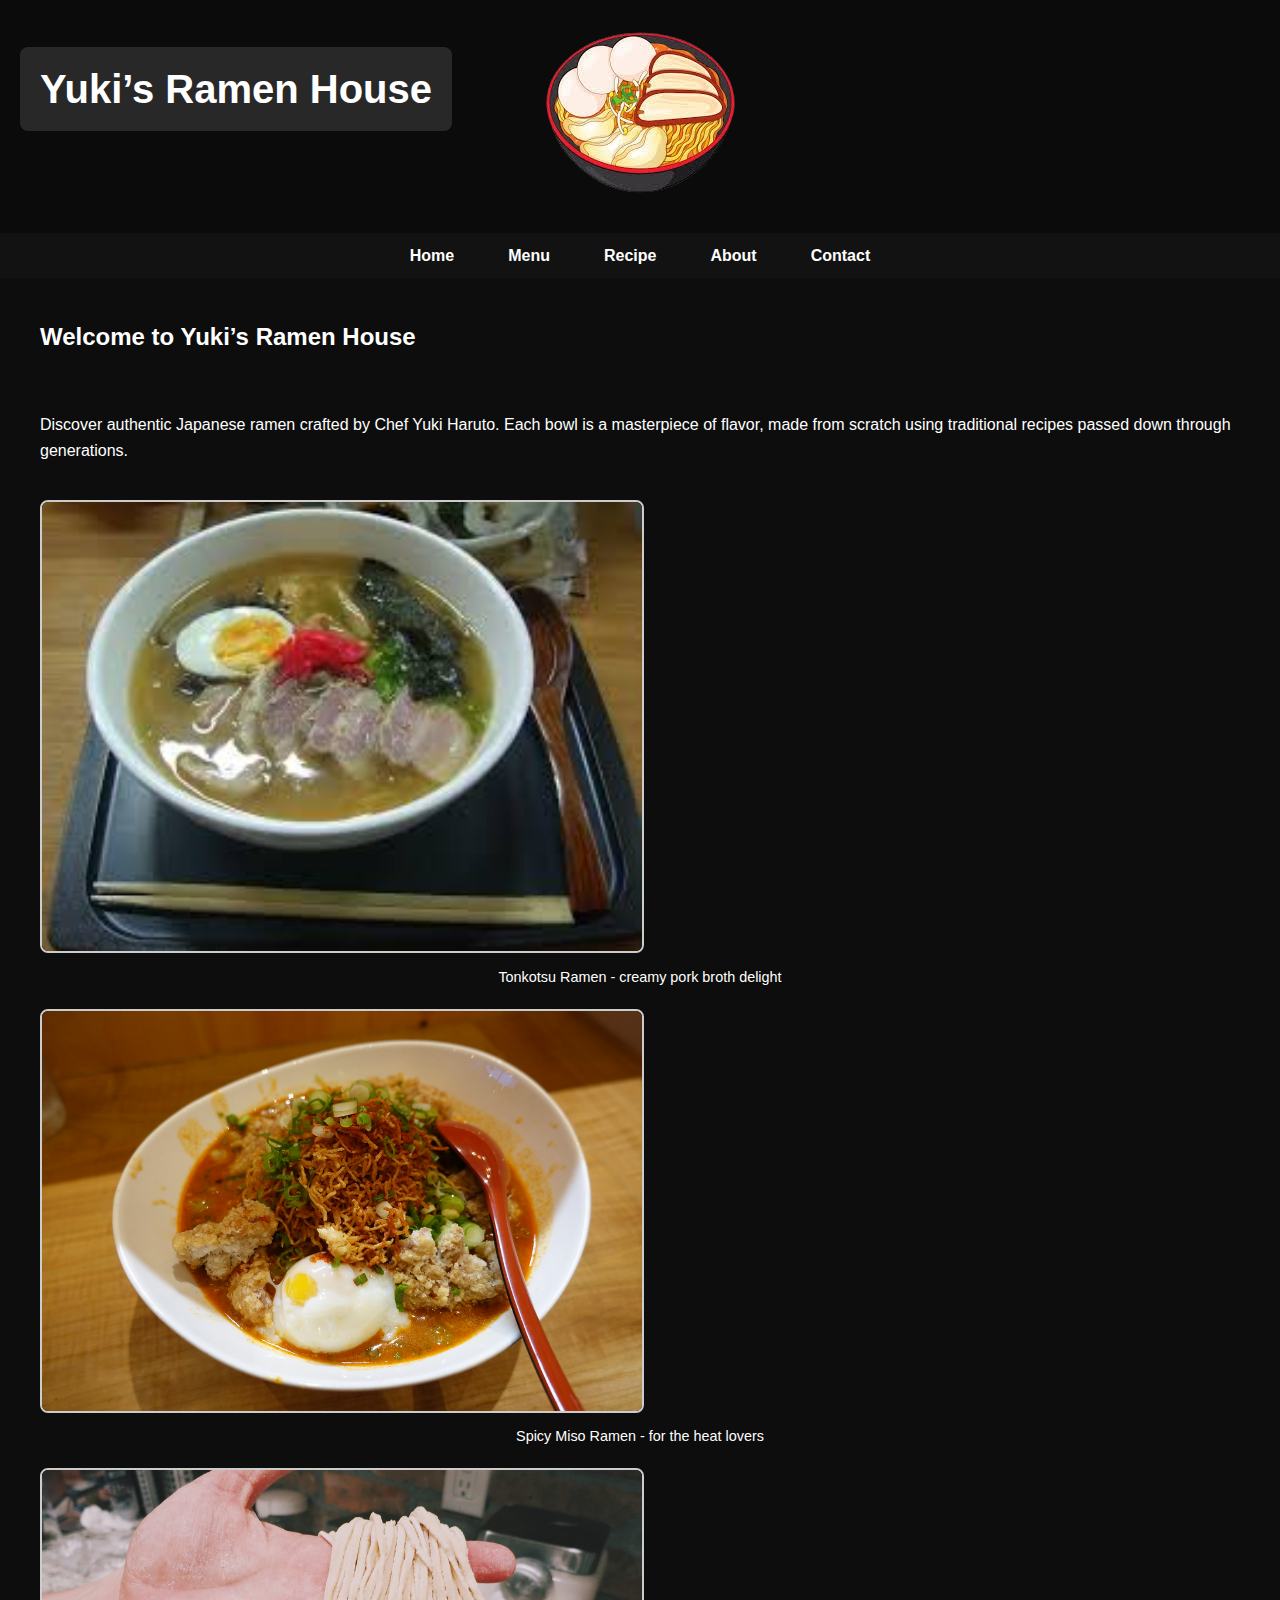
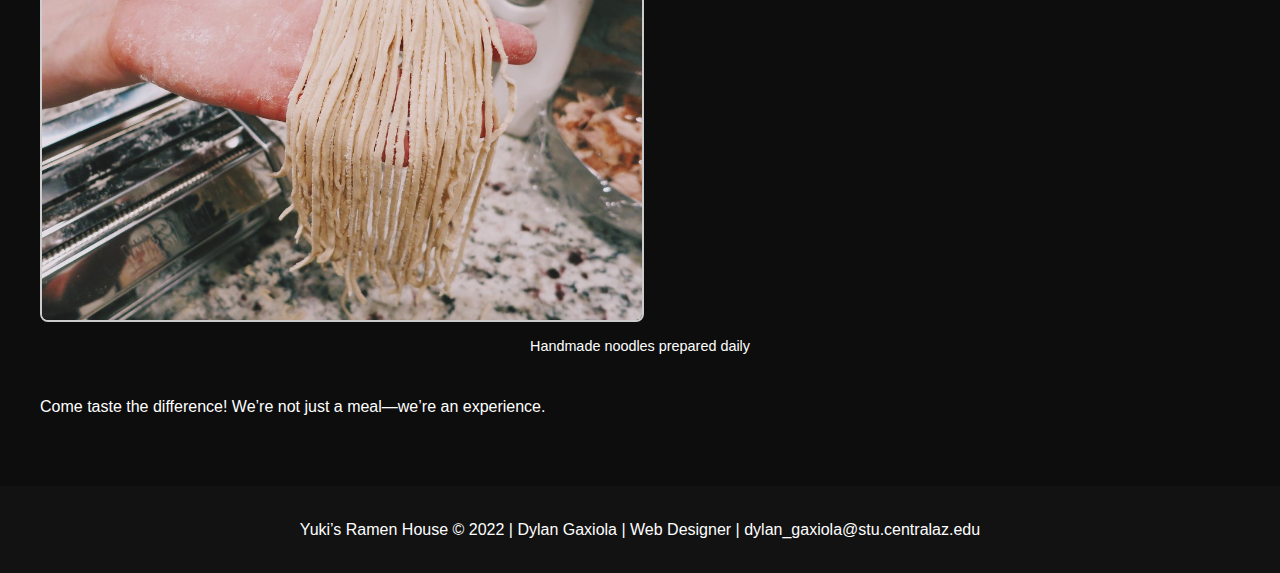
<file: ramen-restaurant/index.html>
<!DOCTYPE html>
<html lang="en">
<head>
    <meta charset="UTF-8">
    <meta name="viewport" content="width=device-width, initial-scale=1.0">
    <title>Yuki’s Ramen House - Home</title>
    <link rel="stylesheet" href="styles.css">
</head>
<body>
    <header>
        <img class= "banner" src="images/ramen-logo.png">
        <h1>Yuki’s Ramen House</h1>
        <nav>
            <ul>
                <li><a href="index.html">Home</a></li>
                <li><a href="menu.html">Menu</a></li>
                <li><a href="recipe.html">Recipe</a></li>
                <li><a href="about.html">About</a></li>
                <li><a href="contact.html">Contact</a></li>
            </ul>
        </nav>
    </header>

    <main>
        <h2>Welcome to Yuki’s Ramen House</h2>
        <p>Discover authentic Japanese ramen crafted by Chef Yuki Haruto. Each bowl is a masterpiece of flavor, made from scratch using traditional recipes passed down through generations.</p>

        <figure>
            <img class='index-images' src="images/tonkotsu-ramen.jpg" alt="A steaming bowl of Tonkotsu ramen">
            <figcaption>Tonkotsu Ramen - creamy pork broth delight</figcaption>
        </figure>

        <figure>
            <img class='index-images' src="images/spicy-miso-ramen.jpg" alt="Spicy miso ramen with egg and vegetables">
            <figcaption>Spicy Miso Ramen - for the heat lovers</figcaption>
        </figure>

        <figure>
            <img class='index-images' src="images/ramen-noodles.jpg" alt="Chef preparing fresh noodles">
            <figcaption>Handmade noodles prepared daily</figcaption>
        </figure>

        <p>Come taste the difference! We’re not just a meal—we’re an experience.</p>
    </main>

    <footer>
        <p>Yuki’s Ramen House &copy; 2022 | Dylan Gaxiola | Web Designer | dylan_gaxiola@stu.centralaz.edu</p>
    </footer>
</body>
</html>
</file>
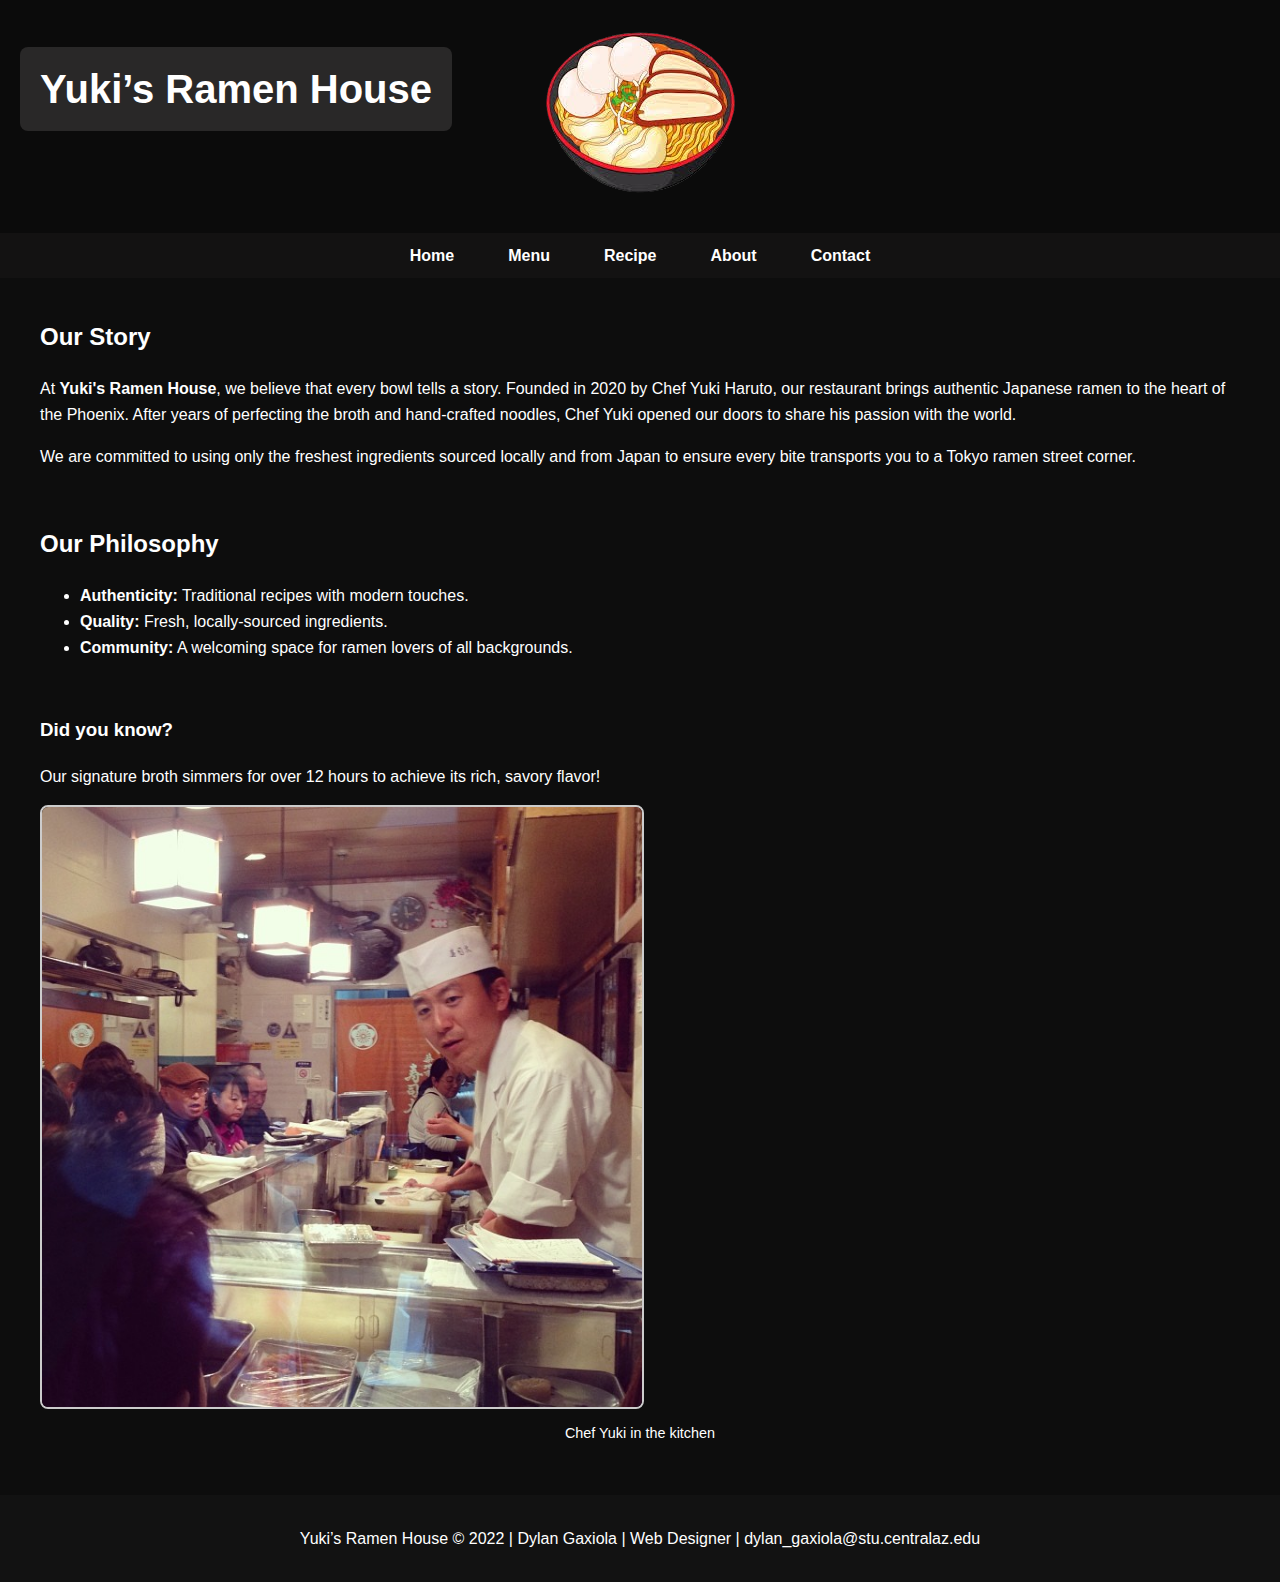
<file: ramen-restaurant/about.html>
<!DOCTYPE html>
<html lang="en">
<head>
    <meta charset="UTF-8">
    <meta name="viewport" content="width=device-width, initial-scale=1.0">
    <title>Yuki’s Ramen House - Contact</title>
    <link rel="stylesheet" href="styles.css">
</head>
<body>
    <header>
        <img class= "banner" src="images/ramen-logo.png">
        <h1>Yuki’s Ramen House</h1>
        <nav>
            <ul>
                <li><a href="index.html">Home</a></li>
                <li><a href="menu.html">Menu</a></li>
                <li><a href="recipe.html">Recipe</a></li>
                <li><a href="about.html">About</a></li>
                <li><a href="contact.html">Contact</a></li>
            </ul>
        </nav>
    </header>

    <main>
        <section>
            <h2>Our Story</h2>
            <p>At <strong>Yuki's Ramen House</strong>, we believe that every bowl tells a story. Founded in 2020 by Chef Yuki Haruto, our restaurant brings authentic Japanese ramen to the heart of the Phoenix. After years of perfecting the broth and hand-crafted noodles, Chef Yuki opened our doors to share his passion with the world.</p>
            <p>We are committed to using only the freshest ingredients sourced locally and from Japan to ensure every bite transports you to a Tokyo ramen street corner.</p>
        </section>

        <section>
            <h2>Our Philosophy</h2>
            <ul>
                <li><strong>Authenticity:</strong> Traditional recipes with modern touches.</li>
                <li><strong>Quality:</strong> Fresh, locally-sourced ingredients.</li>
                <li><strong>Community:</strong> A welcoming space for ramen lovers of all backgrounds.</li>
            </ul>
        </section>

        <aside>
            <h3>Did you know?</h3>
            <p>Our signature broth simmers for over 12 hours to achieve its rich, savory flavor!</p>
            <figure>
                <img src="images/chef-image.jpg" alt="Chef Kenji preparing ramen">
                <figcaption>Chef Yuki in the kitchen</figcaption>
            </figure>
        </aside>
    </main>

    <footer>
        <p>Yuki’s Ramen House &copy; 2022 | Dylan Gaxiola | Web Designer | dylan_gaxiola@stu.centralaz.edu</p>
    </footer>
</body>
</html>
</file>
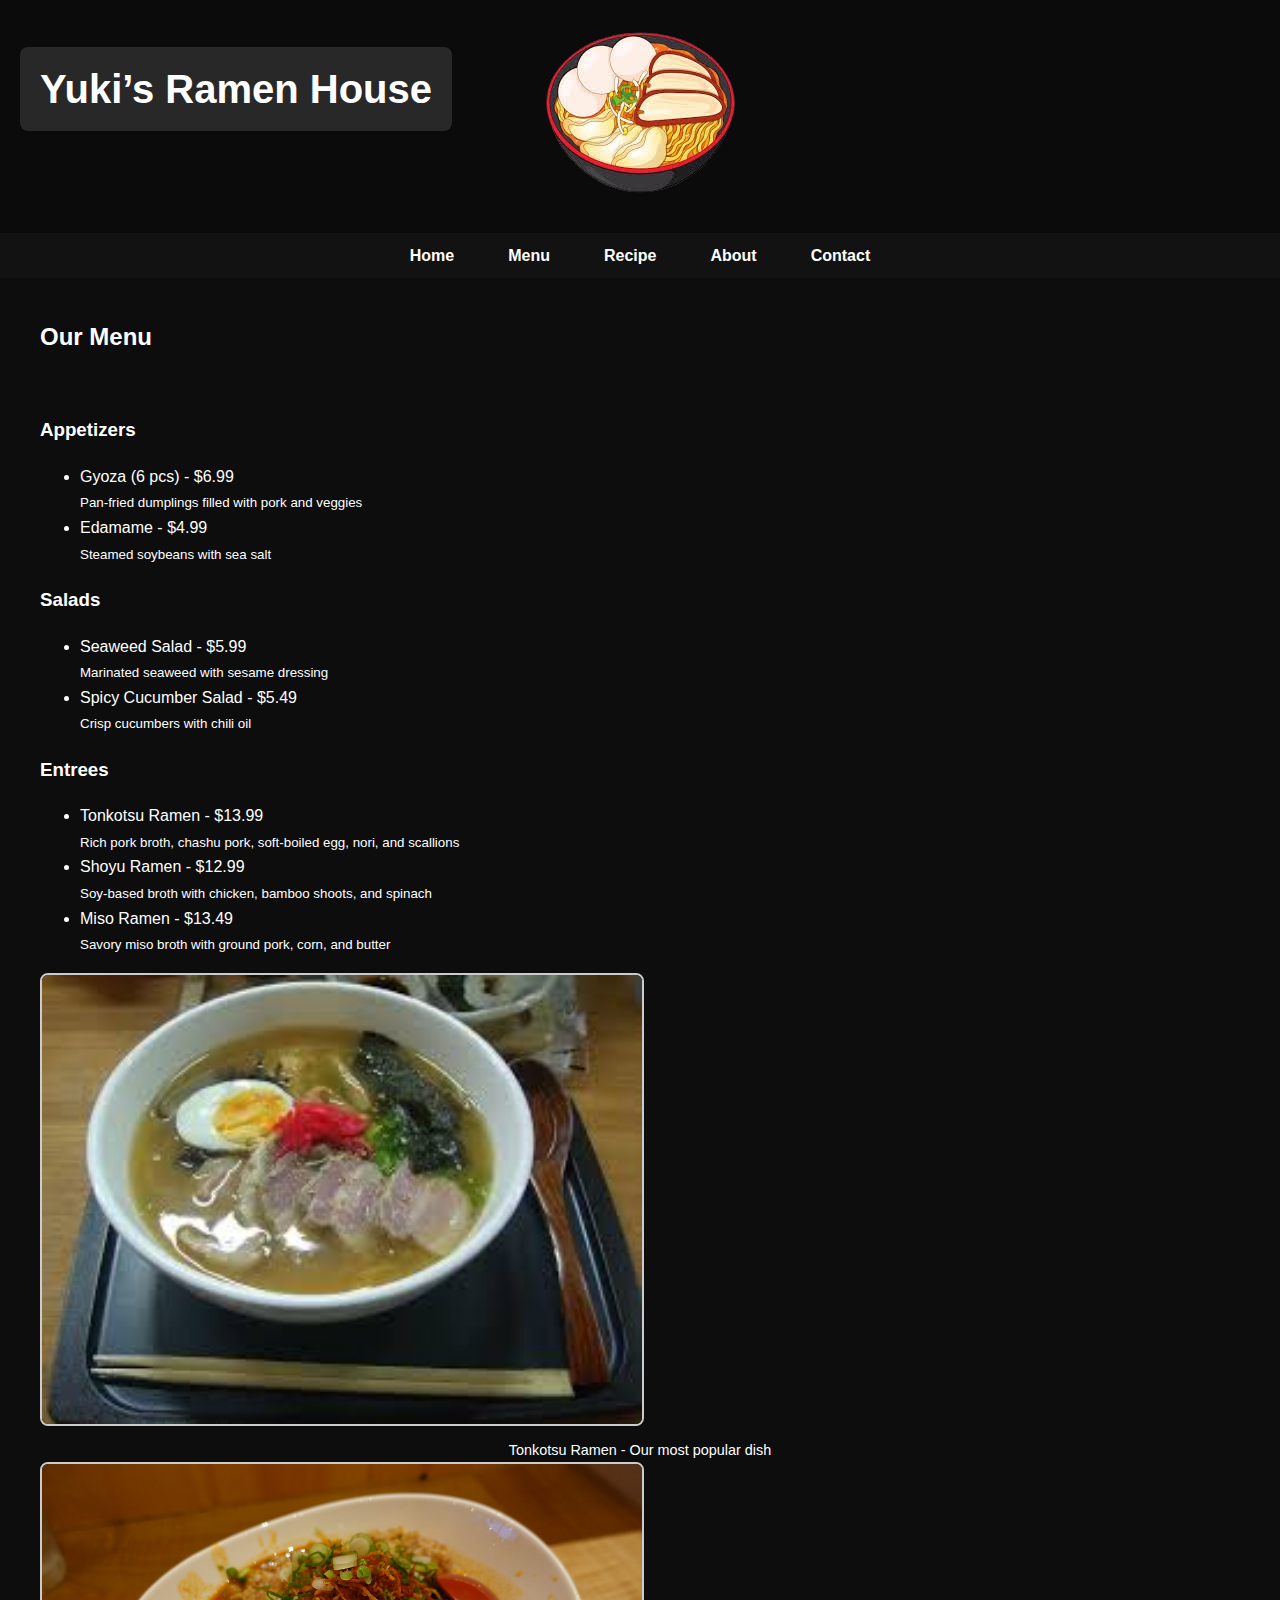
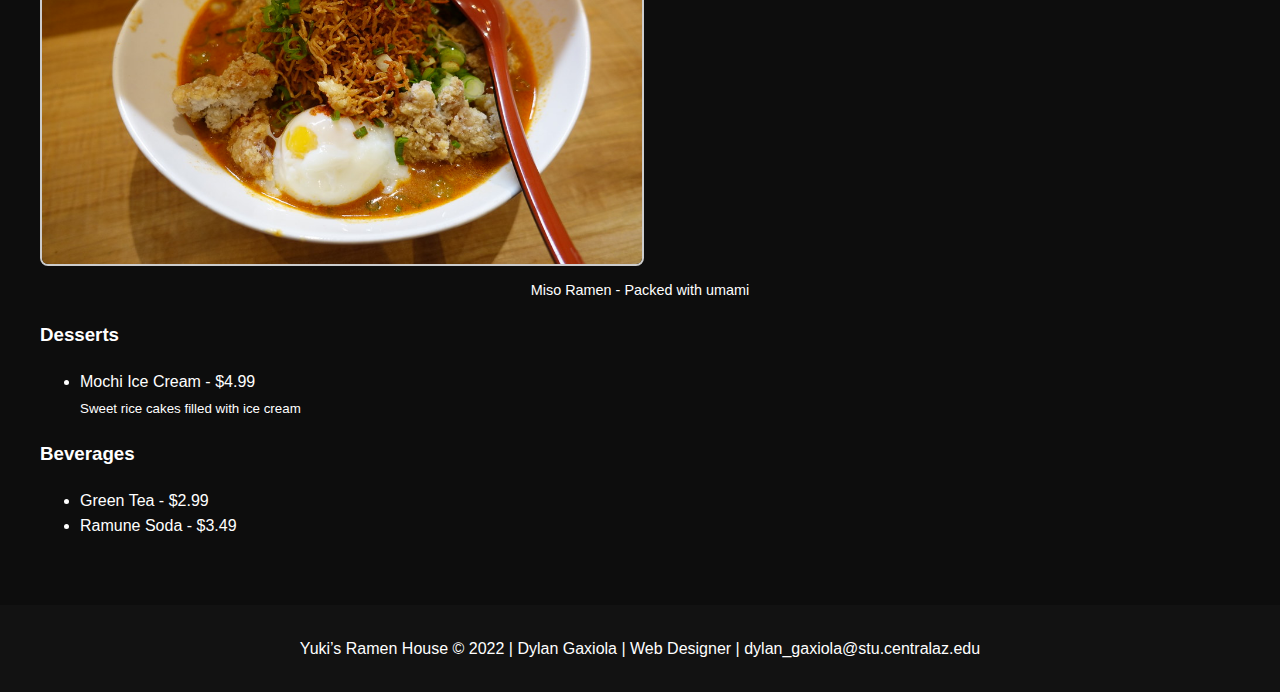
<file: ramen-restaurant/menu.html>
<!DOCTYPE html>
<html lang="en">
<head>
    <meta charset="UTF-8">
    <meta name="viewport" content="width=device-width, initial-scale=1.0">
    <title>Yuki’s Ramen House - Menu</title>
    <link rel="stylesheet" href="styles.css">
</head>
<body>
    <header>
        <img class= "banner" src="images/ramen-logo.png">
        <h1>Yuki’s Ramen House</h1>
        <nav>
            <ul>
                <li><a href="index.html">Home</a></li>
                <li><a href="menu.html">Menu</a></li>
                <li><a href="recipe.html">Recipe</a></li>
                <li><a href="about.html">About</a></li>
                <li><a href="contact.html">Contact</a></li>
            </ul>
        </nav>
    </header>

    <main>
        <h2>Our Menu</h2>

        <section>
            <h3>Appetizers</h3>
            <ul>
                <li>Gyoza (6 pcs) - $6.99<br><small>Pan-fried dumplings filled with pork and veggies</small></li>
                <li>Edamame - $4.99<br><small>Steamed soybeans with sea salt</small></li>
            </ul>

            <h3>Salads</h3>
            <ul>
                <li>Seaweed Salad - $5.99<br><small>Marinated seaweed with sesame dressing</small></li>
                <li>Spicy Cucumber Salad - $5.49<br><small>Crisp cucumbers with chili oil</small></li>
            </ul>

            <h3>Entrees</h3>
            <ul>
                <li>Tonkotsu Ramen - $13.99<br><small>Rich pork broth, chashu pork, soft-boiled egg, nori, and scallions</small></li>
                <li>Shoyu Ramen - $12.99<br><small>Soy-based broth with chicken, bamboo shoots, and spinach</small></li>
                <li>Miso Ramen - $13.49<br><small>Savory miso broth with ground pork, corn, and butter</small></li>
            </ul>

            <figure>
                <img src="images/tonkotsu-ramen.jpg" alt="Tonkotsu ramen bowl">
                <figcaption>Tonkotsu Ramen - Our most popular dish</figcaption>
            </figure>

            <figure>
                <img src="images/spicy-miso-ramen.jpg" alt="Miso ramen bowl">
                <figcaption>Miso Ramen - Packed with umami</figcaption>
            </figure>

            <h3>Desserts</h3>
            <ul>
                <li>Mochi Ice Cream - $4.99<br><small>Sweet rice cakes filled with ice cream</small></li>
            </ul>

            <h3>Beverages</h3>
            <ul>
                <li>Green Tea - $2.99</li>
                <li>Ramune Soda - $3.49</li>
            </ul>
        </section>
    </main>

   <footer>
        <p>Yuki’s Ramen House &copy; 2022 | Dylan Gaxiola | Web Designer | dylan_gaxiola@stu.centralaz.edu</p>
    </footer>
</body>
</html>
</file>
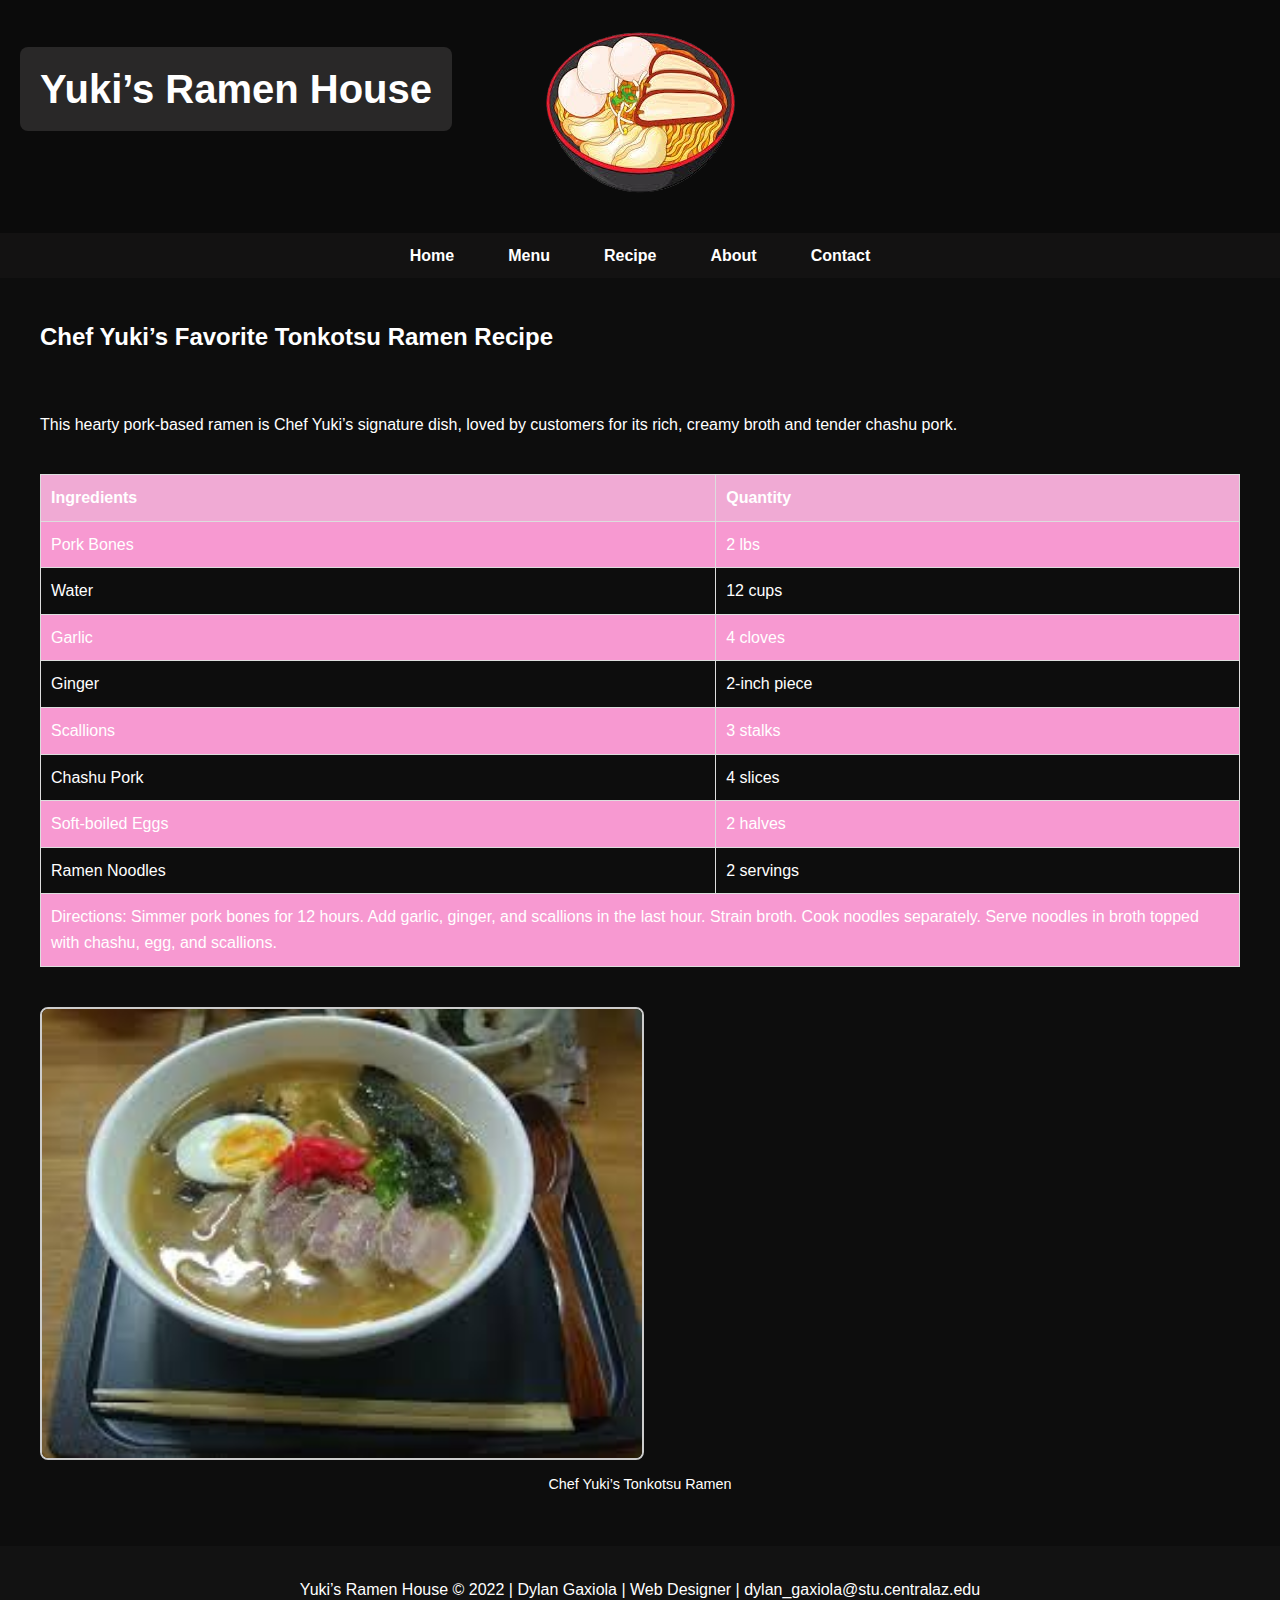
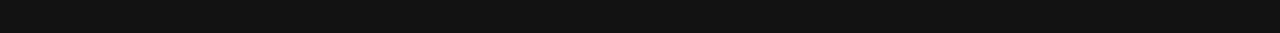
<file: ramen-restaurant/recipe.html>
<!DOCTYPE html>
<html lang="en">
<head>
    <meta charset="UTF-8">
    <meta name="viewport" content="width=device-width, initial-scale=1.0">
    <title>Yuki’s Ramen House - Recipe</title>
    <link rel="stylesheet" href="styles.css">
</head>
<body>
    <header>
        <img class= "banner" src="images/ramen-logo.png">
        <h1>Yuki’s Ramen House</h1>
        <nav>
            <ul>
                <li><a href="index.html">Home</a></li>
                <li><a href="menu.html">Menu</a></li>
                <li><a href="recipe.html">Recipe</a></li>
                <li><a href="about.html">About</a></li>
                <li><a href="contact.html">Contact</a></li>
            </ul>
        </nav>
    </header>

    <main>
        <h2>Chef Yuki’s Favorite Tonkotsu Ramen Recipe</h2>
        <p>This hearty pork-based ramen is Chef Yuki’s signature dish, loved by customers for its rich, creamy broth and tender chashu pork.</p>

        <table>
            <tr>
                <th>Ingredients</th><th>Quantity</th>
            </tr>
            <tr><td>Pork Bones</td><td>2 lbs</td></tr>
            <tr><td>Water</td><td>12 cups</td></tr>
            <tr><td>Garlic</td><td>4 cloves</td></tr>
            <tr><td>Ginger</td><td>2-inch piece</td></tr>
            <tr><td>Scallions</td><td>3 stalks</td></tr>
            <tr><td>Chashu Pork</td><td>4 slices</td></tr>
            <tr><td>Soft-boiled Eggs</td><td>2 halves</td></tr>
            <tr><td>Ramen Noodles</td><td>2 servings</td></tr>
            <tr><td colspan="2">Directions: Simmer pork bones for 12 hours. Add garlic, ginger, and scallions in the last hour. Strain broth. Cook noodles separately. Serve noodles in broth topped with chashu, egg, and scallions.</td></tr>
        </table>

        <figure>
            <img src="images/tonkotsu-ramen.jpg" alt="Tonkotsu ramen served with chashu pork and egg">
            <figcaption>Chef Yuki’s Tonkotsu Ramen</figcaption>
        </figure>


    </main>

    <footer>
        <p>Yuki’s Ramen House &copy; 2022 | Dylan Gaxiola | Web Designer | dylan_gaxiola@stu.centralaz.edu</p>
    </footer>
</body>
</html>
</file>
<file: ramen-restaurant/styles.css>
/* General styles */
body {
    font-family: Arial, Helvetica, sans-serif;
    margin: 0;
    background-color: #0D0D0D;
    color: #FFFFFF;
    line-height: 1.6;
    position: relative;
}

header {
    background-color: #09090973;
    color: white;
    text-align: center;
    position: relative;
}

header h1 {
    position: absolute;
    top: 20px;
    left: 20px;
    font-size: 2.5rem;
    background-color: rgba(72, 70, 70, 0.5);
    padding: 10px 20px;
    border-radius: 8px;
}

nav ul {
    list-style: none;
    margin: 0;
    padding: 10px;
    background-color: #131212;
    display: flex;
    justify-content: center;
}

nav ul li {
    margin: 0 15px;
}

nav ul li a {
    color: #FFFFFF;
    text-decoration: none;
    font-weight: bold;
    padding: 8px 12px;
}

nav ul li a:hover,
nav ul li a:focus {
    background-color: #FF0099;
    color: white;
    border-radius: 4px;
}

/* Main content */
main {
    max-width: 1200px;
    margin: auto;
    padding: 20px;
    display: grid;

    gap: 20px;;
}

main h2, main h3 {
    color: #FFFFFF;
}

figure {
    margin: 0;
}

figure img {
    width: 50%;
    border: 2px solid #ccc;
    border-radius: 8px;
}

figcaption {
    font-size: 0.9rem;
    text-align: center;
    margin-top: 5px;
    color: #FFFFFF;
}

/* Tables */
table {
    width: 100%;
    border-collapse: collapse;
    margin-bottom: 20px;
}

th, td {
    border: 1px solid #ddd;
    padding: 10px;
    text-align: left;
}

th {
    background-color: #f0aad4;
}

tr:nth-child(even) {
    background-color: #f799d1;
}

/* Form styles */
form {
    background-color: rgba(72, 70, 70, 0.5);
    padding: 20px;
    border: 1px solid #ccc;
    border-radius: 8px;
}

label {
    font-weight: bold;
    display: block;
    margin-bottom: 5px;
}

input[type="text"],
input[type="email"],
input[type="tel"],
textarea {
    width: 100%;
    padding: 8px;
    border: 1px solid hsl(324, 85%, 78%);
    border-radius: 4px;
    margin-bottom: 15px;
}

button {
    background-color: #63555e;
    color: white;
    border: none;
    padding: 10px 20px;
    font-size: 1rem;
    border-radius: 4px;
    cursor: pointer;
}

button:hover,
button:focus {
    background-color: hsl(324, 85%, 78%);
}

/* Accessibility: focus outline */
a:focus, button:focus, input:focus, textarea:focus {
    outline: 3px solid #FF0099;
    outline-offset: 2px;
}

/* Footer */
footer {
    background-color: #121212;
    color: #FFFFFF;
    text-align: center;
    padding: 15px;
    margin-top: 30px;
}

/* Responsive layout */
@media (max-width: 800px) {
    main {
        grid-template-columns: 1fr;
    }

    header h1 {
        position: static;
        background-color: transparent;
        font-size: 2rem;
        margin: 10px 0;
    }
}
</file>
